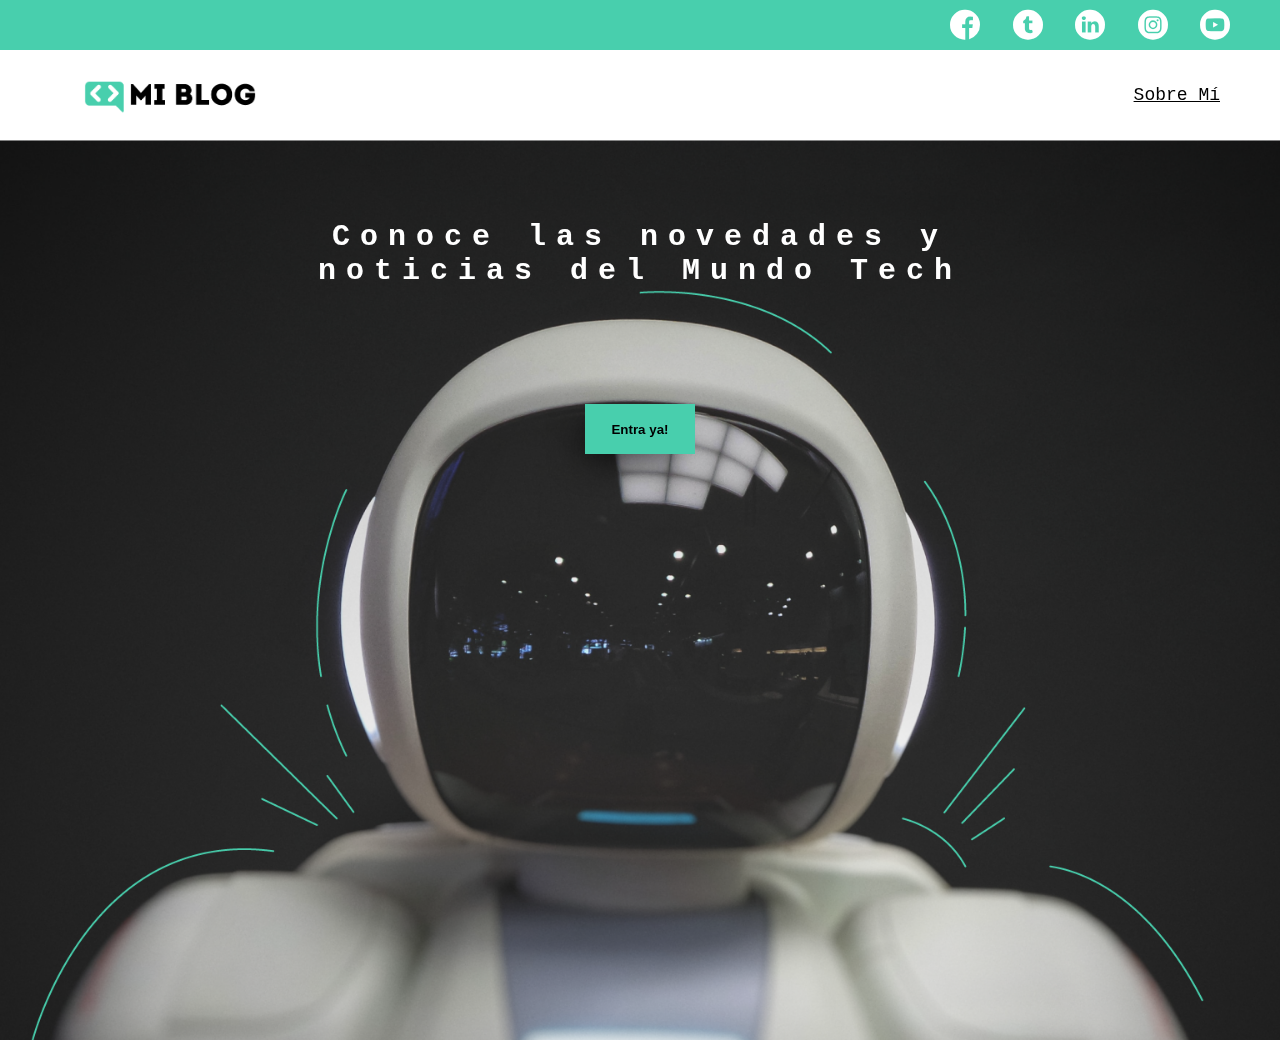
<file: index.html>
<!DOCTYPE html>
<html lang="en">
<head>
 <meta charset="UTF-8">
 <meta http-equiv="X-UA-Compatible" content="IE=edge">
 <meta name="viewport" content="width=device-width, initial-scale=1.0">
 <title>Blog</title>
 <link rel="stylesheet" href="./css/main.css">
 <link rel="stylesheet" href="./assets/1384004-social-media/font/flaticon.css">
</head>
<body class="home-body">
 <header>
  <section class="header-icons-container">
   <div class="icons">
    <a href=""><span class="flaticon-001-facebook"></span></a>
    <a href=""><span class="flaticon-002-twitter"></span></a>
    <a href=""><span class="flaticon-010-linkedin"></span></a>
    <a href=""><span class="flaticon-011-instagram"></span></a>
    <a href=""><span class="flaticon-008-youtube"></span></a>
   </div>
  </section>
  <nav>
   <section class="nav-logo-container">
    <a href=""><img src="./assets/PNG/logo-negro_5e54ab1b-d3f0-47d9-a4d1-d1b4cf9ba825.png" alt="Logo"></a>
   </section>
   <section class="profile-link">
    <a href="./profile.html">Sobre Mí</a>
   </section>
  </nav>
 </header>
 <main class="home-main">
  <section class="">
   <h1 class="home-main-text">Conoce las novedades y noticias del Mundo Tech</h1>
   <button class="home-main-button">
    <a href="blogs.html" >Entra ya!</a>
   </button>
  </section>
 </main>
</body>
</html>
</file>
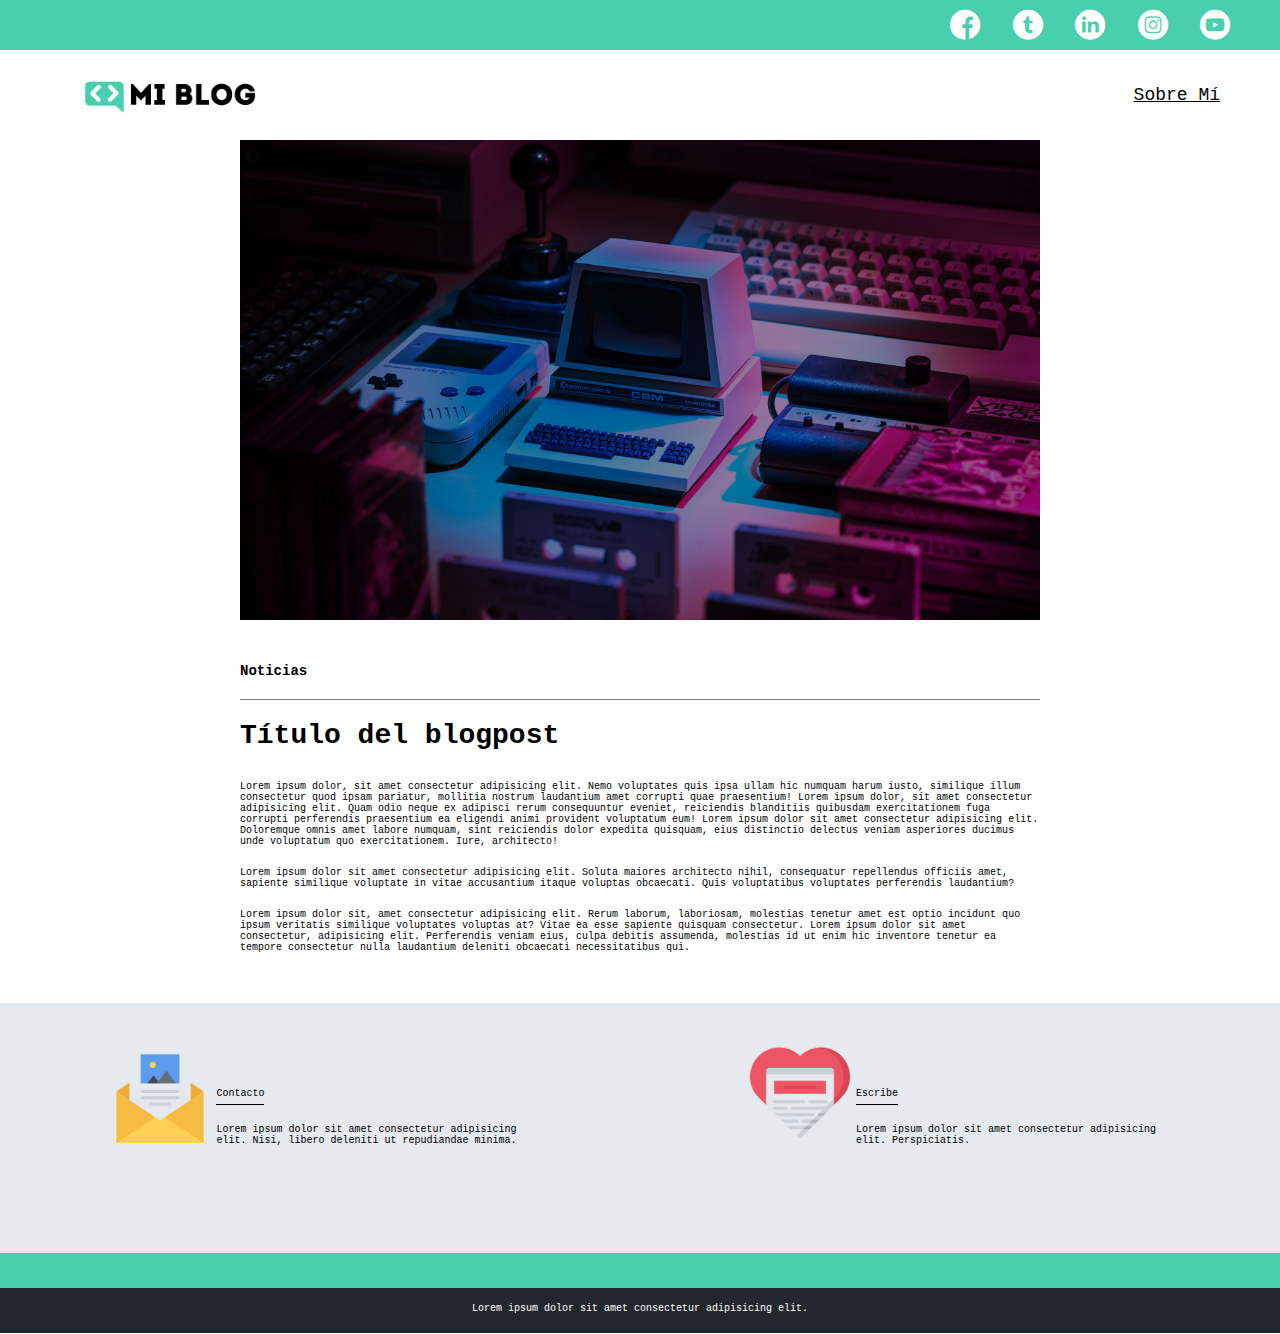
<file: blog.html>
<!DOCTYPE html>
<html lang="en">
<head>
 <meta charset="UTF-8">
 <meta http-equiv="X-UA-Compatible" content="IE=edge">
 <meta name="viewport" content="width=device-width, initial-scale=1.0">
 <title>Document</title>
 <link rel="stylesheet" href="./css/main.css">
 <link rel="stylesheet" href="./assets/1384004-social-media/font/flaticon.css">
</head>
<body>
 <header>
  <section class="header-icons-container">
   <div class="icons">
    <a href=""><span class="flaticon-001-facebook"></span></a>
    <a href=""><span class="flaticon-002-twitter"></span></a>
    <a href=""><span class="flaticon-010-linkedin"></span></a>
    <a href=""><span class="flaticon-011-instagram"></span></a>
    <a href=""><span class="flaticon-008-youtube"></span></a>
   </div>
  </section>
  <nav>
   <section class="nav-logo-container">
    <a href="https://danielgalaning.github.io"><img src="./assets/PNG/logo-negro_5e54ab1b-d3f0-47d9-a4d1-d1b4cf9ba825.png" alt="Logo"></a>
   </section>
   <section class="profile-link">
    <a href="./profile.html">Sobre Mí</a>
   </section>
  </nav>
 </header>
 <main>
  <section class="grid-container blogpost-img-container">
   <figure>
    <img src="./assets/PNG/main-news-img.png" alt="Blogpost Photo">
   </figure>
  </section>
  <section class="grid-container blogpost-main-container">
   <h3>Noticias</h3>
   <h1>Título del blogpost</h1>
   <p>Lorem ipsum dolor, sit amet consectetur adipisicing elit. Nemo voluptates quis ipsa ullam hic numquam harum iusto, similique illum consectetur quod ipsam pariatur, mollitia nostrum laudantium amet corrupti quae praesentium! Lorem ipsum dolor, sit amet consectetur adipisicing elit. Quam odio neque ex adipisci rerum consequuntur eveniet, reiciendis blanditiis quibusdam exercitationem fuga corrupti perferendis praesentium ea eligendi animi provident voluptatum eum! Lorem ipsum dolor sit amet consectetur adipisicing elit. Doloremque omnis amet labore numquam, sint reiciendis dolor expedita quisquam, eius distinctio delectus veniam asperiores ducimus unde voluptatum quo exercitationem. Iure, architecto!</p>
   <p>Lorem ipsum dolor sit amet consectetur adipisicing elit. Soluta maiores architecto nihil, consequatur repellendus officiis amet, sapiente similique voluptate in vitae accusantium itaque voluptas obcaecati. Quis voluptatibus voluptates perferendis laudantium?</p>
   <p>Lorem ipsum dolor sit, amet consectetur adipisicing elit. Rerum laborum, laboriosam, molestias tenetur amet est optio incidunt quo ipsum veritatis similique voluptates voluptas at? Vitae ea esse sapiente quisquam consectetur. Lorem ipsum dolor sit amet consectetur, adipisicing elit. Perferendis veniam eius, culpa debitis assumenda, molestias id ut enim hic inventore tenetur ea tempore consectetur nulla laudantium deleniti obcaecati necessitatibus qui.</p>
  </section>
  <section class="contact-main-container">
   <div>
       <img src="./assets/PNG/NewsletterPhotoContact.png" alt="">
       <div class="contact-left">
           <a href="/">Contacto</a>
           <p>Lorem ipsum dolor sit amet consectetur adipisicing elit. Nisi, libero deleniti ut repudiandae minima.</p>
       </div>
   </div>
   <div>
       <img src="./assets/PNG/LikePhotoEscribe.png" alt="">
       <div class="contact-right">
           <a href="/">Escribe</a>
           <p>Lorem ipsum dolor sit amet consectetur adipisicing elit. Perspiciatis.</p>
       </div>
   </div>
</section>
 </main>
 <footer>
  <p>Lorem ipsum dolor sit amet consectetur adipisicing elit.</p>
 </footer>
</body>
</html>
</file>
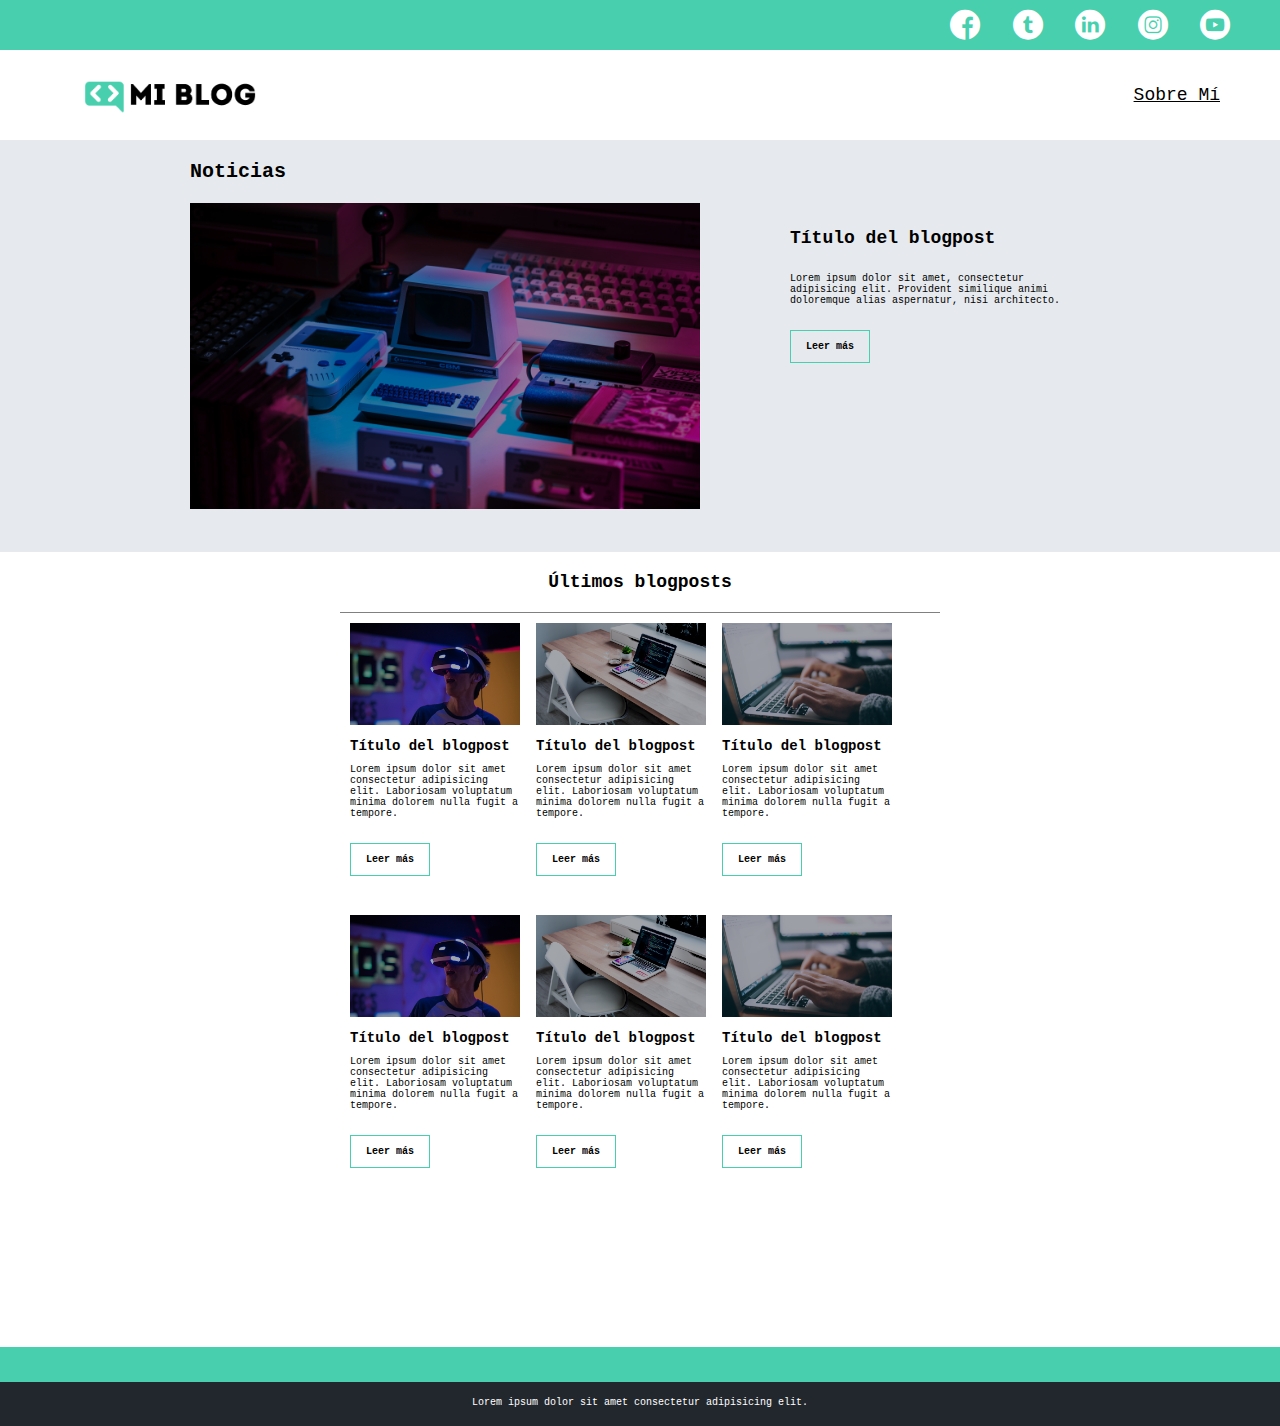
<file: blogs.html>
<!DOCTYPE html>
<html lang="en">
<head>
 <meta charset="UTF-8">
 <meta http-equiv="X-UA-Compatible" content="IE=edge">
 <meta name="viewport" content="width=device-width, initial-scale=1.0">
 <title>Blogs</title>
 <link rel="stylesheet" href="./css/main.css">
 <link rel="stylesheet" href="./assets/1384004-social-media/font/flaticon.css">
</head>
<body>
 <header>
  <section class="header-icons-container">
   <div class="icons">
    <a href=""><span class="flaticon-001-facebook"></span></a>
    <a href=""><span class="flaticon-002-twitter"></span></a>
    <a href=""><span class="flaticon-010-linkedin"></span></a>
    <a href=""><span class="flaticon-011-instagram"></span></a>
    <a href=""><span class="flaticon-008-youtube"></span></a>
   </div>
  </section>
  <nav>
   <section class="nav-logo-container">
    <a href="https://danielgalaning.github.io"><img src="./assets/PNG/logo-negro_5e54ab1b-d3f0-47d9-a4d1-d1b4cf9ba825.png" alt="Logo"></a>
   </section>
   <section class="profile-link">
    <a href="./profile.html">Sobre Mí</a>
   </section>
  </nav>
 </header>
 <main class="blogs-main">
  <section class="blogs-news-container">
   <div class="grid-container blogs-main-news">
    <h3>Noticias</h3>
    <div class="blogs-news-img-container">
     <img src="./assets/PNG/main-news-img.png" alt="Blogs picture">
    </div>
    <div class="blogs-news-info-container">
     <h2>Título del blogpost</h2>
     <p>Lorem ipsum dolor sit amet, consectetur adipisicing elit. Provident similique animi doloremque alias aspernatur, nisi architecto.</p>
     <a href="blog.html" class="blogs-button">Leer más</a>
    </div>
   </div>
  
  </section>
  <section class="grid-container blogs-posts-container">
   <h3>Últimos blogposts</h3>
   <article class="post-container">
    <img src="./assets/PNG/post-1_cb760a58-5664-4909-8410-812e72373474.png" alt="">
    <h4>Título del blogpost</h4>
    <p>Lorem ipsum dolor sit amet consectetur adipisicing elit. Laboriosam voluptatum minima dolorem nulla fugit a tempore.</p>
    <a href="blog.html" class="blogs-button">Leer más</a>
   </article>
   <article class="post-container">
    <img src="./assets/PNG/post-2_e8d1e4da-51df-423d-82e1-6f08b069f2d2.png" alt="">
    <h4>Título del blogpost</h4>
    <p>Lorem ipsum dolor sit amet consectetur adipisicing elit. Laboriosam voluptatum minima dolorem nulla fugit a tempore.</p>
    <a href="blog.html" class="blogs-button">Leer más</a>
   </article>
   <article class="post-container">
    <img src="./assets/PNG/post-3_2feacabb-ff18-464f-bf07-324db6371738.png" alt="">
    <h4>Título del blogpost</h4>
    <p>Lorem ipsum dolor sit amet consectetur adipisicing elit. Laboriosam voluptatum minima dolorem nulla fugit a tempore.</p>
    <a href="blog.html" class="blogs-button">Leer más</a>
   </article>
   <article class="post-container">
    <img src="./assets/PNG/post-1_cb760a58-5664-4909-8410-812e72373474.png" alt="">
    <h4>Título del blogpost</h4>
    <p>Lorem ipsum dolor sit amet consectetur adipisicing elit. Laboriosam voluptatum minima dolorem nulla fugit a tempore.</p>
    <a href="blog.html" class="blogs-button">Leer más</a>
   </article>
   <article class="post-container">
    <img src="./assets/PNG/post-2_e8d1e4da-51df-423d-82e1-6f08b069f2d2.png" alt="">
    <h4>Título del blogpost</h4>
    <p>Lorem ipsum dolor sit amet consectetur adipisicing elit. Laboriosam voluptatum minima dolorem nulla fugit a tempore.</p>
    <a href="blog.html" class="blogs-button">Leer más</a>
   </article>
   <article class="post-container">
    <img src="./assets/PNG/post-3_2feacabb-ff18-464f-bf07-324db6371738.png" alt="">
    <h4>Título del blogpost</h4>
    <p>Lorem ipsum dolor sit amet consectetur adipisicing elit. Laboriosam voluptatum minima dolorem nulla fugit a tempore.</p>
    <a href="blog.html" class="blogs-button">Leer más</a>
   </article>
  </section>
 </main>
 <footer>
  <p>Lorem ipsum dolor sit amet consectetur adipisicing elit.</p>
 </footer>
</body>
</html>
</file>
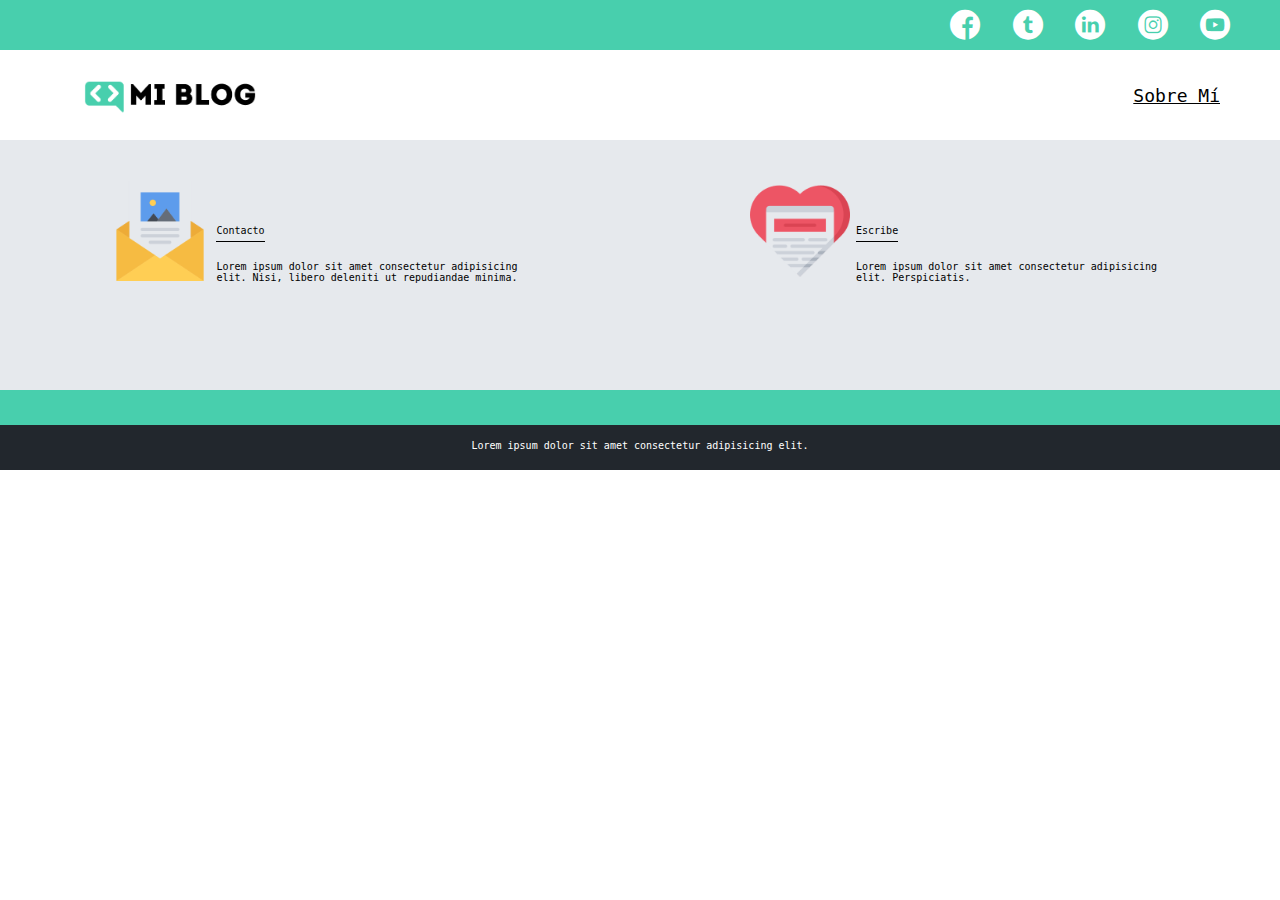
<file: profile.html>
<!DOCTYPE html>
<html lang="en">
<head>
 <meta charset="UTF-8">
 <meta http-equiv="X-UA-Compatible" content="IE=edge">
 <meta name="viewport" content="width=device-width, initial-scale=1.0">
 <title>Document</title>
 <link rel="stylesheet" href="./css/main.css">
 <link rel="stylesheet" href="./assets/1384004-social-media/font/flaticon.css">
</head>
<body>
 <header>
  <section class="header-icons-container">
   <div class="icons">
    <a href=""><span class="flaticon-001-facebook"></span></a>
    <a href=""><span class="flaticon-002-twitter"></span></a>
    <a href=""><span class="flaticon-010-linkedin"></span></a>
    <a href=""><span class="flaticon-011-instagram"></span></a>
    <a href=""><span class="flaticon-008-youtube"></span></a>
   </div>
  </section>
  <nav>
   <section class="nav-logo-container">
    <a href="https://danielgalaning.github.io"><img src="./assets/PNG/logo-negro_5e54ab1b-d3f0-47d9-a4d1-d1b4cf9ba825.png" alt="Logo"></a>
   </section>
   <section class="profile-link">
    <a href="./profile.html">Sobre Mí</a>
   </section>
  </nav>
 </header>
 <main class="blogs-main">
  
 
  <section class="contact-main-container">
   <div>
       <img src="./assets/PNG/NewsletterPhotoContact.png" alt="">
       <div class="contact-left">
           <a href="/">Contacto</a>
           <p>Lorem ipsum dolor sit amet consectetur adipisicing elit. Nisi, libero deleniti ut repudiandae minima.</p>
       </div>
   </div>
   <div>
       <img src="./assets/PNG/LikePhotoEscribe.png" alt="">
       <div class="contact-right">
           <a href="/">Escribe</a>
           <p>Lorem ipsum dolor sit amet consectetur adipisicing elit. Perspiciatis.</p>
       </div>
   </div>
</section>
 </main>
 <footer>
  <p>Lorem ipsum dolor sit amet consectetur adipisicing elit.</p>
 </footer>
</body>
</html>
</file>
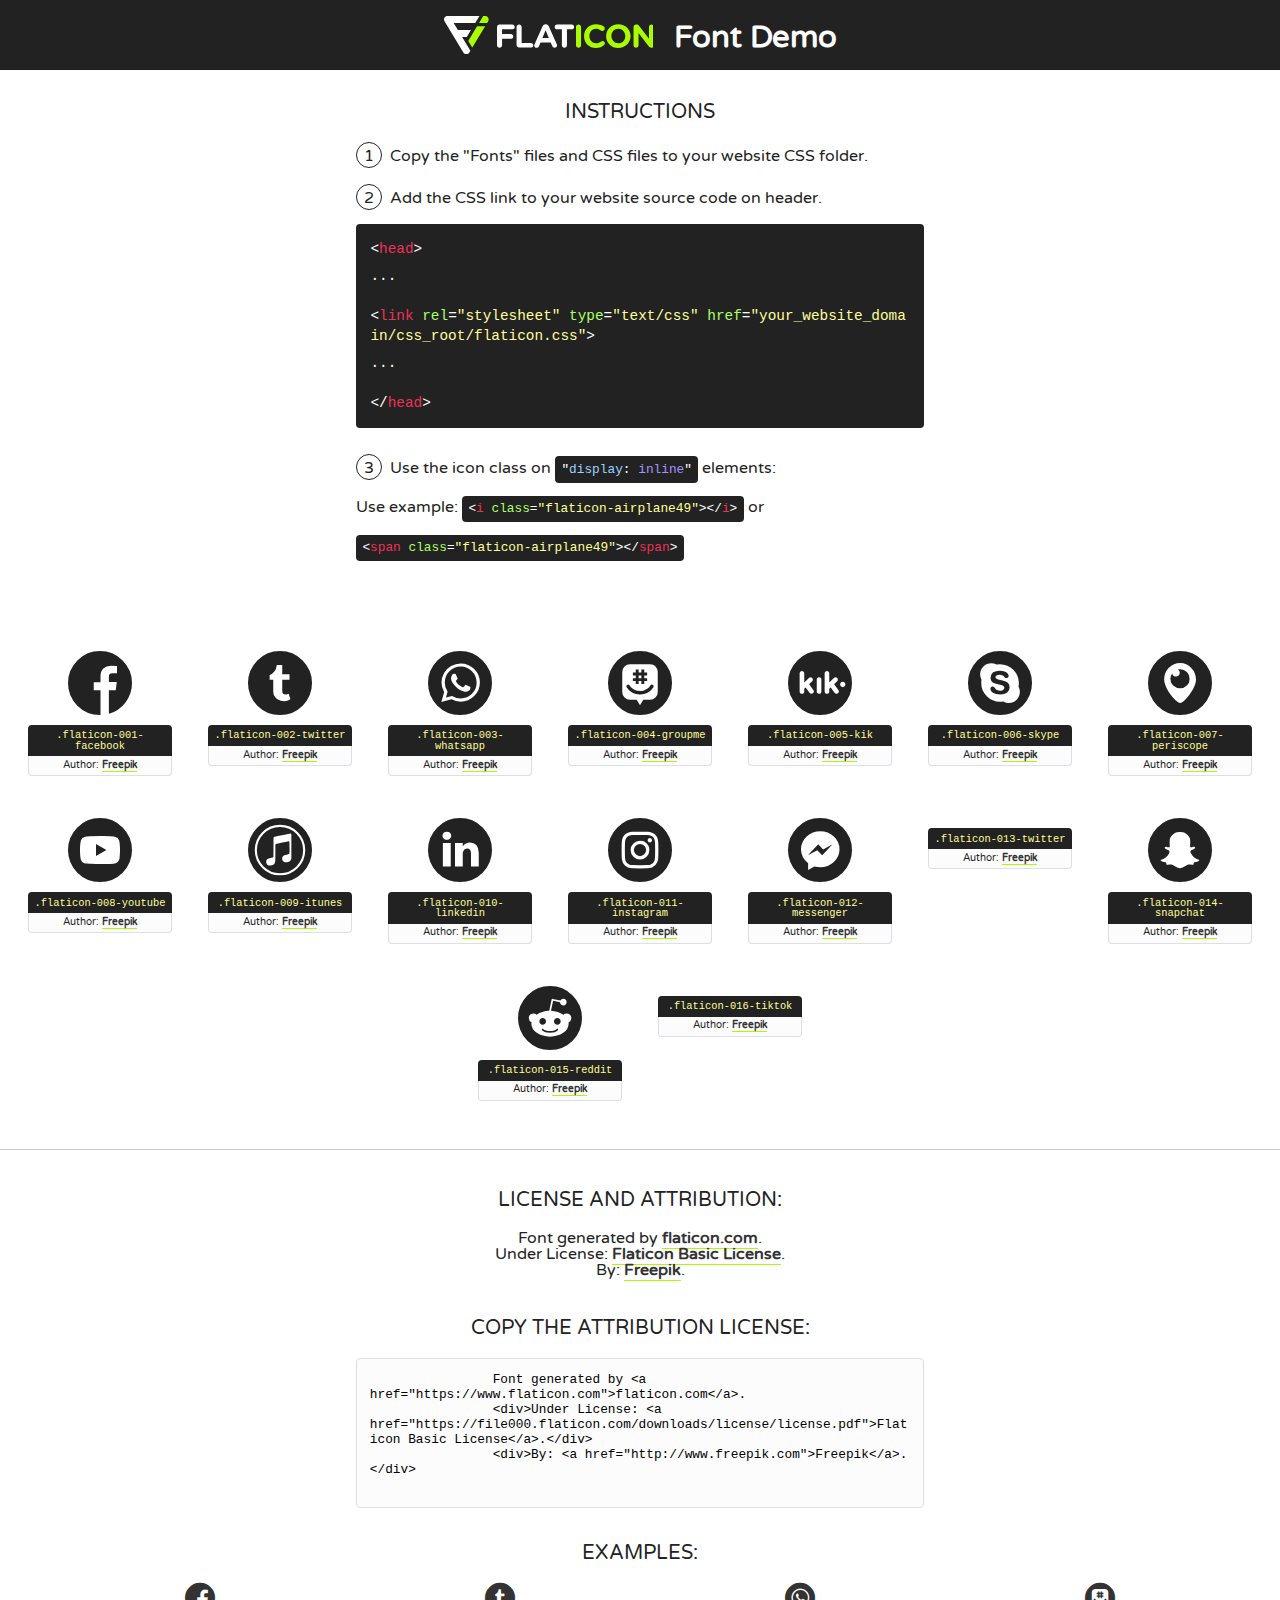
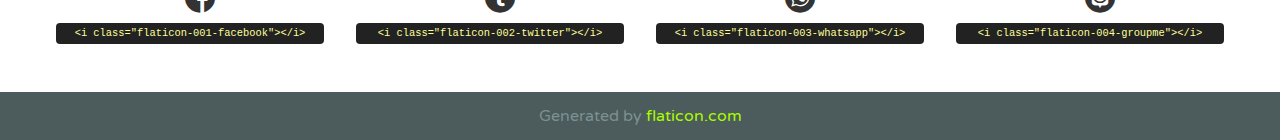
<file: assets/1384004-social-media/font/flaticon.html>
<!DOCTYPE html>
<!--
  Flaticon icon font: Flaticon
  Creation date: 18/06/2020 18:44
-->
<html>
    <!DOCTYPE html>

    <head>
        <title>Flaticon WebFont</title>
        <link href="http://fonts.googleapis.com/css?family=Varela+Round" rel="stylesheet" type="text/css" />
        <link rel="stylesheet" type="text/css" href="flaticon.css">
        <meta charset="UTF-8">
        <style>
            html, body, div, span, applet, object, iframe,
            h1, h2, h3, h4, h5, h6, p, blockquote, pre,
            a, abbr, acronym, address, big, cite, code,
            del, dfn, em, img, ins, kbd, q, s, samp,
            small, strike, strong, sub, sup, tt, var,
            b, u, i, center,
            dl, dt, dd, ol, ul, li,
            fieldset, form, label, legend,
            table, caption, tbody, tfoot, thead, tr, th, td,
            article, aside, canvas, details, embed,
            figure, figcaption, footer, header, hgroup,
            menu, nav, output, ruby, section, summary,
            time, mark, audio, video {
                margin: 0;
                padding: 0;
                border: 0;
                font-size: 100%;
                font: inherit;
                vertical-align: baseline;
            }
            /* HTML5 display-role reset for older browsers */
            article, aside, details, figcaption, figure,
            footer, header, hgroup, menu, nav, section {
                display: block;
            }
            body {
                line-height: 1;
            }
            ol, ul {
                list-style: none;
            }
            blockquote, q {
                quotes: none;
            }
            blockquote:before, blockquote:after,
            q:before, q:after {
                content: '';
                content: none;
            }
            table {
                border-collapse: collapse;
                border-spacing: 0;
            }
            body {
                font-family: 'Varela Round', Helvetica, Arial, sans-serif;
                font-size: 16px;
                color: #222;
            }
            a {
                color: #333;
                border-bottom: 1px solid #a9fd00;
                font-weight: bold;
                text-decoration: none;
            }
            * {
                -moz-box-sizing: border-box;
                -webkit-box-sizing: border-box;
                box-sizing: border-box;
                margin: 0;
                padding: 0;
            }
            [class^="flaticon-"]:before, [class*=" flaticon-"]:before, [class^="flaticon-"]:after, [class*=" flaticon-"]:after {
                font-family: Flaticon;
                font-size: 30px;
                font-style: normal;
                margin-left: 20px;
                color: #333;
            }
            .wrapper {
                max-width: 600px;
                margin: auto;
                padding: 0 1em;
            }
            .title {
                font-size: 1.25em;
                text-align: center;
                margin-bottom: 1em;
                text-transform: uppercase;
            }
            header {
                text-align: center;
                background-color: #222;
                color: #fff;
                padding: 1em;
            }
            header .logo {
                width: 210px;
                height: 38px;
                display: inline-block;
                vertical-align: middle;
                margin-right: 1em;
                border: none;
            }
            header strong {
                font-size: 1.95em;
                font-weight: bold;
                vertical-align: middle;
                margin-top: 5px;
                display: inline-block;
            }
            .demo {
                margin: 2em auto;
                line-height: 1.25em;
            }
            .demo ul li {
                margin-bottom: 1em;
            }
            .demo ul li .num {
                color: #222;
                border-radius: 20px;
                display: inline-block;
                width: 26px;
                padding: 3px;
                height: 26px;
                text-align: center;
                margin-right: 0.5em;
                border: 1px solid #222;
            }
            .demo ul li code {
                background-color: #222;
                border-radius: 4px;
                padding: 0.25em 0.5em;
                display: inline-block;
                color: #fff;
                font-family: Consolas,Monaco,Lucida Console,Liberation Mono,DejaVu Sans Mono,Bitstream Vera Sans Mono,Courier New, monospace;
                font-weight: lighter;
                margin-top: 1em;
                font-size: 0.8em;
                word-break: break-all;
            }
            .demo ul li code.big {
                padding: 1em;
                font-size: 0.9em;
            }
            .demo ul li code .red {
                color: #EF3159;
            }
            .demo ul li code .green {
                color: #ACFF65;
            }
            .demo ul li code .yellow {
                color: #FFFF99;
            }
            .demo ul li code .blue {
                color: #99D3FF;
            }
            .demo ul li code .purple {
                color: #A295FF;
            }
            .demo ul li code .dots {
                margin-top: 0.5em;
                display: block;
            }
            #glyphs {
                border-bottom: 1px solid #ccc;
                padding: 2em 0;
                text-align: center;
            }
            .glyph {
                display: inline-block;
                width: 9em;
                margin: 1em;
                text-align: center;
                vertical-align: top;
                background: #FFF;
            }
            .glyph .glyph-icon {
                padding: 10px;
                display: block;
                font-family:"Flaticon";
                font-size: 64px;
                line-height: 1;
            }
            .glyph .glyph-icon:before {
                font-size: 64px;
                color: #222;
                margin-left: 0;
            }
            .class-name {
                font-size: 0.65em;
                background-color: #222;
                color: #fff;
                border-radius: 4px 4px 0 0;
                padding: 0.5em;
                color: #FFFF99;
                font-family: Consolas,Monaco,Lucida Console,Liberation Mono,DejaVu Sans Mono,Bitstream Vera Sans Mono,Courier New, monospace;
            }
            .author-name {
                font-size: 0.6em;
                background-color: #fcfcfd;
                border: 1px solid #DEDEE4;
                border-top: 0;
                border-radius: 0 0 4px 4px;
                padding: 0.5em;
            }
            .class-name:last-child {
                font-size: 10px;
                color:#888;
            }
            .class-name:last-child a {
                font-size: 10px;
                color:#555;
            }
            .class-name:last-child a:hover {
                color:#a9fd00;
            }
            .glyph > input {
                display: block;
                width: 100px;
                margin: 5px auto;
                text-align: center;
                font-size: 12px;
                cursor: text;
            }
            .glyph > input.icon-input {
                font-family:"Flaticon";
                font-size: 16px;
                margin-bottom: 10px;
            }
            .attribution .title {
                margin-top: 2em;
            }
            .attribution textarea {
                background-color: #fcfcfd;
                padding: 1em;
                border: none;
                box-shadow: none;
                border: 1px solid #DEDEE4;
                border-radius: 4px;
                resize: none;
                width: 100%;
                height: 150px;
                font-size: 0.8em;
                font-family: Consolas,Monaco,Lucida Console,Liberation Mono,DejaVu Sans Mono,Bitstream Vera Sans Mono,Courier New, monospace;
                -webkit-appearance: none;
            }
            .iconsuse {
                margin: 2em auto;
                text-align: center;
                max-width: 1200px;
            }
            .iconsuse:after {
                content: '';
                display: table;
                clear: both;
            }
            .iconsuse .image {
                float: left;
                width: 25%;
                padding: 0 1em;
            }
            .iconsuse .image p {
                margin-bottom: 1em;
            }
            .iconsuse .image span {
                display: block;
                font-size: 0.65em;
                background-color: #222;
                color: #fff;
                border-radius: 4px;
                padding: 0.5em;
                color: #FFFF99;
                margin-top: 1em;
                font-family: Consolas,Monaco,Lucida Console,Liberation Mono,DejaVu Sans Mono,Bitstream Vera Sans Mono,Courier New, monospace;
            }
            #footer {
                text-align: center;
                background-color: #4C5B5C;
                color: #7c9192;
                padding: 1em;
            }
            #footer a {
                border: none;
                color: #a9fd00;
                font-weight: normal;
            }
            @media (max-width: 960px) {
                .iconsuse .image {
                    width: 50%;
                }
            }
            @media (max-width: 560px) {
                .iconsuse .image {
                    width: 100%;
                }
            }
            .attrDiv {

            }
        </style>
        <link rel="stylesheet" href="flaticon.css">
    </head>

    <body class="characters-off">
        <header>
            <a href="https://www.flaticon.com" target="_blank" class="logo">
                <svg version="1.1" xmlns="http://www.w3.org/2000/svg" xmlns:xlink="http://www.w3.org/1999/xlink" xmlns:a="http://ns.adobe.com/AdobeSVGViewerExtensions/3.0/" viewBox="0 0 560.875 102.036" enable-background="new 0 0 560.875 102.036" xml:space="preserve">
                        <defs>
                        </defs>
                        <g>
                            <g class="letters">
                                <path fill="#ffffff" d="M141.596,29.675c0-3.777,2.985-6.767,6.764-6.767h34.438c3.426,0,6.15,2.728,6.15,6.15
                                c0,3.43-2.724,6.149-6.15,6.149h-27.674v13.091h23.719c3.429,0,6.151,2.724,6.151,6.15c0,3.43-2.723,6.149-6.151,6.149h-23.719
                                v17.574c0,3.773-2.986,6.761-6.764,6.761c-3.779,0-6.764-2.989-6.764-6.761V29.675z"></path>
                                <path fill="#ffffff" d="M193.844,29.149c0-3.781,2.985-6.767,6.764-6.767c3.776,0,6.763,2.985,6.763,6.767v42.957h25.039
                                c3.426,0,6.149,2.726,6.149,6.153c0,3.425-2.723,6.15-6.149,6.15h-31.802c-3.779,0-6.764-2.986-6.764-6.768V29.149z"></path>
                                <path fill="#ffffff" d="M241.891,75.71l21.438-48.407c1.492-3.341,4.215-5.357,7.906-5.357h0.792
                                c3.686,0,6.323,2.017,7.815,5.357l21.439,48.407c0.436,0.967,0.701,1.845,0.701,2.723c0,3.602-2.809,6.501-6.414,6.501
                                c-3.161,0-5.269-1.845-6.499-4.655l-4.132-9.661h-27.059l-4.301,10.102c-1.144,2.631-3.426,4.214-6.237,4.214
                                c-3.517,0-6.24-2.81-6.24-6.325C241.1,77.64,241.451,76.677,241.891,75.71z M279.932,58.666l-8.521-20.297l-8.526,20.297H279.932
                                z"></path>
                                <path fill="#ffffff" d="M314.864,35.387H301.86c-3.429,0-6.239-2.813-6.239-6.238c0-3.429,2.811-6.24,6.239-6.24h39.533
                                c3.426,0,6.237,2.811,6.237,6.24c0,3.425-2.811,6.238-6.237,6.238h-13.001v42.785c0,3.773-2.99,6.761-6.764,6.761
                                c-3.779,0-6.764-2.989-6.764-6.761V35.387z"></path>
                                <path fill="#A9FD00" d="M352.615,29.149c0-3.781,2.985-6.767,6.767-6.767c3.774,0,6.761,2.985,6.761,6.767v49.024
                                c0,3.773-2.987,6.761-6.761,6.761c-3.781,0-6.767-2.989-6.767-6.761V29.149z"></path>
                                <path fill="#A9FD00" d="M374.132,53.836v-0.179c0-17.481,13.178-31.801,32.065-31.801c9.22,0,15.459,2.458,20.557,6.238
                                c1.402,1.054,2.637,2.985,2.637,5.357c0,3.692-2.985,6.59-6.681,6.59c-1.845,0-3.071-0.702-4.044-1.319
                                c-3.776-2.813-7.729-4.393-12.562-4.393c-10.364,0-17.831,8.611-17.831,19.154v0.173c0,10.542,7.291,19.329,17.831,19.329
                                c5.715,0,9.492-1.756,13.359-4.834c1.049-0.874,2.458-1.491,4.039-1.491c3.429,0,6.325,2.813,6.325,6.236
                                c0,2.106-1.056,3.78-2.282,4.834c-5.539,4.834-12.036,7.733-21.878,7.733C387.572,85.464,374.132,71.493,374.132,53.836z"></path>
                                <path fill="#A9FD00" d="M433.009,53.836v-0.179c0-17.481,13.79-31.801,32.766-31.801c18.981,0,32.592,14.143,32.592,31.628v0.173
                                c0,17.483-13.785,31.807-32.769,31.807C446.625,85.464,433.009,71.32,433.009,53.836z M484.224,53.836v-0.179
                                c0-10.539-7.725-19.326-18.626-19.326c-10.893,0-18.449,8.611-18.449,19.154v0.173c0,10.542,7.73,19.329,18.626,19.329
                                C476.676,72.986,484.224,64.378,484.224,53.836z"></path>
                                <path fill="#A9FD00" d="M506.233,29.321c0-3.774,2.99-6.763,6.767-6.763h1.401c3.252,0,5.183,1.583,7.029,3.953l26.093,34.265
                                V29.059c0-3.692,2.99-6.677,6.681-6.677c3.683,0,6.671,2.985,6.671,6.677v48.934c0,3.78-2.987,6.765-6.764,6.765h-0.436
                                c-3.257,0-5.188-1.581-7.034-3.953l-27.056-35.492v32.944c0,3.687-2.985,6.676-6.678,6.676c-3.683,0-6.673-2.989-6.673-6.676
                                V29.321z"></path>
                            </g>
                            <g class="insignia">
                                <path fill="#ffffff" d="M48.372,56.137h12.517l11.156-18.537H37.186L25.688,18.539h57.825L94.668,0H9.271
                                C5.925,0,2.842,1.801,1.198,4.716c-1.644,2.907-1.593,6.482,0.134,9.343l50.38,83.501c1.678,2.781,4.689,4.476,7.938,4.476
                                c3.246,0,6.257-1.695,7.935-4.476l2.898-4.804L48.372,56.137z"></path>
                                <g class="i">
                                    <path fill="#A9FD00" d="M93.575,18.539h0.031v0.004l21.652,0.004l2.705-4.488c1.727-2.861,1.778-6.436,0.133-9.343
                                    C116.454,1.801,113.371,0,110.026,0h-5.294L93.575,18.539z"></path>
                                    <polygon fill="#A9FD00" points="88.291,27.356 64.725,66.486 75.519,84.404 109.942,27.356"></polygon>
                                </g>
                            </g>
                        </g>
                    </svg>
            </a>
            <strong>Font Demo</strong>
        </header>

        <section class="demo wrapper">
            <p class="title">Instructions</p>
            <ul>
                <li>
                    <span class="num">1</span>Copy the "Fonts" files and CSS files to your website CSS folder.
                </li>
                <li>
                    <span class="num">2</span>Add the CSS link to your website source code on header.
                    <code class="big">
                        &lt;<span class="red">head</span>&gt;
                        <br/><span class="dots">...</span>
                        <br/>&lt;<span class="red">link</span> <span class="green">rel</span>=<span class="yellow">"stylesheet"</span> <span class="green">type</span>=<span class="yellow">"text/css"</span> <span class="green">href</span>=<span class="yellow">"your_website_domain/css_root/flaticon.css"</span>&gt;
                        <br/><span class="dots">...</span>
                        <br/>&lt;/<span class="red">head</span>&gt;
                    </code>
                </li>

                <li>
                    <p>
                        <span class="num">3</span>Use the icon class on <code>"<span class="blue">display</span>:<span class="purple"> inline</span>"</code> elements:
                        <br />
                        Use example:
                        <code>
                            &lt;<span class="red">i</span> <span class="green">class</span>=<span class="yellow">&quot;flaticon-airplane49&quot;</span>&gt;&lt;/<span class="red">i</span>&gt;
                        </code> or
                        <code>&lt;<span class="red">span</span> <span class="green">class</span>=<span class="yellow">&quot;flaticon-airplane49&quot;</span>&gt;&lt;/<span class="red">span</span>&gt;</code>
                    </p>
                </li>
            </ul>
        </section>

        <section id="glyphs">
            
            <div class="glyph"><div class="glyph-icon flaticon-001-facebook"></div>
                <div class="class-name">.flaticon-001-facebook</div>
                <div class="author-name">Author: <a href="http://www.freepik.com" title="Freepik">Freepik</a> </div>
            </div>
            
            <div class="glyph"><div class="glyph-icon flaticon-002-twitter"></div>
                <div class="class-name">.flaticon-002-twitter</div>
                <div class="author-name">Author: <a href="http://www.freepik.com" title="Freepik">Freepik</a> </div>
            </div>
            
            <div class="glyph"><div class="glyph-icon flaticon-003-whatsapp"></div>
                <div class="class-name">.flaticon-003-whatsapp</div>
                <div class="author-name">Author: <a href="http://www.freepik.com" title="Freepik">Freepik</a> </div>
            </div>
            
            <div class="glyph"><div class="glyph-icon flaticon-004-groupme"></div>
                <div class="class-name">.flaticon-004-groupme</div>
                <div class="author-name">Author: <a href="http://www.freepik.com" title="Freepik">Freepik</a> </div>
            </div>
            
            <div class="glyph"><div class="glyph-icon flaticon-005-kik"></div>
                <div class="class-name">.flaticon-005-kik</div>
                <div class="author-name">Author: <a href="http://www.freepik.com" title="Freepik">Freepik</a> </div>
            </div>
            
            <div class="glyph"><div class="glyph-icon flaticon-006-skype"></div>
                <div class="class-name">.flaticon-006-skype</div>
                <div class="author-name">Author: <a href="http://www.freepik.com" title="Freepik">Freepik</a> </div>
            </div>
            
            <div class="glyph"><div class="glyph-icon flaticon-007-periscope"></div>
                <div class="class-name">.flaticon-007-periscope</div>
                <div class="author-name">Author: <a href="http://www.freepik.com" title="Freepik">Freepik</a> </div>
            </div>
            
            <div class="glyph"><div class="glyph-icon flaticon-008-youtube"></div>
                <div class="class-name">.flaticon-008-youtube</div>
                <div class="author-name">Author: <a href="http://www.freepik.com" title="Freepik">Freepik</a> </div>
            </div>
            
            <div class="glyph"><div class="glyph-icon flaticon-009-itunes"></div>
                <div class="class-name">.flaticon-009-itunes</div>
                <div class="author-name">Author: <a href="http://www.freepik.com" title="Freepik">Freepik</a> </div>
            </div>
            
            <div class="glyph"><div class="glyph-icon flaticon-010-linkedin"></div>
                <div class="class-name">.flaticon-010-linkedin</div>
                <div class="author-name">Author: <a href="http://www.freepik.com" title="Freepik">Freepik</a> </div>
            </div>
            
            <div class="glyph"><div class="glyph-icon flaticon-011-instagram"></div>
                <div class="class-name">.flaticon-011-instagram</div>
                <div class="author-name">Author: <a href="http://www.freepik.com" title="Freepik">Freepik</a> </div>
            </div>
            
            <div class="glyph"><div class="glyph-icon flaticon-012-messenger"></div>
                <div class="class-name">.flaticon-012-messenger</div>
                <div class="author-name">Author: <a href="http://www.freepik.com" title="Freepik">Freepik</a> </div>
            </div>
            
            <div class="glyph"><div class="glyph-icon flaticon-013-twitter"></div>
                <div class="class-name">.flaticon-013-twitter</div>
                <div class="author-name">Author: <a href="http://www.freepik.com" title="Freepik">Freepik</a> </div>
            </div>
            
            <div class="glyph"><div class="glyph-icon flaticon-014-snapchat"></div>
                <div class="class-name">.flaticon-014-snapchat</div>
                <div class="author-name">Author: <a href="http://www.freepik.com" title="Freepik">Freepik</a> </div>
            </div>
            
            <div class="glyph"><div class="glyph-icon flaticon-015-reddit"></div>
                <div class="class-name">.flaticon-015-reddit</div>
                <div class="author-name">Author: <a href="http://www.freepik.com" title="Freepik">Freepik</a> </div>
            </div>
            
            <div class="glyph"><div class="glyph-icon flaticon-016-tiktok"></div>
                <div class="class-name">.flaticon-016-tiktok</div>
                <div class="author-name">Author: <a href="http://www.freepik.com" title="Freepik">Freepik</a> </div>
            </div>
            
        </section>

        <section class="attribution wrapper"   style="text-align:center;">
            <div class="title">License and attribution:</div>
            <div class="attrDiv">Font generated by <a href="https://www.flaticon.com">flaticon.com</a>.</div>
            <div class="attrDiv">Under License: <a href="https://file000.flaticon.com/downloads/license/license.pdf">Flaticon Basic License</a>.</div>
            <div class="attrDiv">By: <a href="http://www.freepik.com">Freepik</a>.</div>

            <div class="title">Copy the Attribution License:</div>
            <textarea onclick="this.focus();this.select();">
                Font generated by &lt;a href=&quot;https://www.flaticon.com&quot;&gt;flaticon.com&lt;/a&gt;.
                <div>Under License: <a href="https://file000.flaticon.com/downloads/license/license.pdf">Flaticon Basic License</a>.</div>
                <div>By: <a href="http://www.freepik.com">Freepik</a>.</div>
            </textarea>
        </section>

        <section class="iconsuse">
            <div class="title">Examples:</div>
            
            <div class="image">
                <p>
                    <i class="glyph-icon flaticon-001-facebook"></i>
                    <span>&lt;i class=&quot;flaticon-001-facebook&quot;&gt;&lt;/i&gt;</span>
                </p>
            </div>
            
            <div class="image">
                <p>
                    <i class="glyph-icon flaticon-002-twitter"></i>
                    <span>&lt;i class=&quot;flaticon-002-twitter&quot;&gt;&lt;/i&gt;</span>
                </p>
            </div>
            
            <div class="image">
                <p>
                    <i class="glyph-icon flaticon-003-whatsapp"></i>
                    <span>&lt;i class=&quot;flaticon-003-whatsapp&quot;&gt;&lt;/i&gt;</span>
                </p>
            </div>
            
            <div class="image">
                <p>
                    <i class="glyph-icon flaticon-004-groupme"></i>
                    <span>&lt;i class=&quot;flaticon-004-groupme&quot;&gt;&lt;/i&gt;</span>
                </p>
            </div>
            
        </section>

        <div id="footer">
            <div>Generated by <a href="https://www.flaticon.com">flaticon.com</a></div>
        </div>
    </body>
</html>
</file>
<file: css/main.css>
* {
 box-sizing: border-box;
 margin: 0;
}

@import url('https://fonts.googleapis.com/css2?family=Roboto+Mono:wght@400;500;700&family=Roboto+Slab:wght@400;700&family=Roboto:wght@400;500;700;900&display=swap');

/* font-family: 'Roboto', sans-serif;
font-family: 'Roboto Mono', monospace;
font-family: 'Roboto Slab', serif; */

html {
 font-size: 62.5%;

}

body {
 font-family: 'Roboto Mono', monospace;
}

a {
 text-decoration: none;
 display: inline;
 color: black;
}

.home-body {
 position: fixed;
 top: 0;
 bottom: 0;
 left: 0;
 right: 0;
}

.grid-container {
	max-width: 900px;
	margin: auto;
}

header {
 width: 100%;
 height: 140px;
 display: grid;
 grid-template-rows: 1fr 2fr;
}

header .header-icons-container {
 width: 100%;
 height: 50px;
 display: grid;
 background-color: #48CFAD;
}

header .header-icons-container .icons {
 width: 300px;
 height: auto;
 display: flex;
 justify-items: flex-end;
 align-items: center;
 justify-content: space-between;
 justify-self: end;
 margin-right: 50px;
}

header .icons span {
 color: white;
}

header nav {
 display: grid;
 grid-template-columns: 1fr 1fr;
 height: 90px;
}

nav .nav-logo-container {
 margin-left: 60px;
}

nav .nav-logo-container img {
 width: 220px;
 margin-top: 10px;
}

nav .profile-link {
 display: flex;
 align-items: center;
 justify-content: flex-end;
 margin-right: 60px;
}

nav .profile-link a {
 font-size: large;
 color: black;
 text-decoration-line: underline;
}

.home-main {
 display: grid;
 grid-template-columns: 1fr 4fr 1fr;
 height: 100vh;
 background-image: url('../assets/PNG/cover_909cd27f-8eb3-4e9a-9cae-c5549009f6b5.png');
 background-position: center;
 background-size: cover;
 background-repeat: no-repeat;
}

.home-main section {
 display: grid;
 grid-column: 2;
 justify-content: center;
 justify-items: center;
 height: 350px;
 margin-top: 80px;
}

.home-main-text {
 font-family: 'Roboto Mono', monospace;
 font-size: 30px;
 font-weight: 700px;
 letter-spacing: 10px;
 color: white;
 text-align: center;
}

.home-main-button {
 width: 110px;
 height: 50px;
 background-color: #48CFAD;
 border: white;
 display: grid;
 align-items: center;
 box-shadow: -11px 13px 36px -12px rgba(0,0,0,1);
}

.home-main-button:hover {
 background-color: #48CFAD;
 transform: scale(1.1);
}

.home-main-button a {
 font-weight: 700;
 font-style: 1.8rem;
}

.blogs-main {
 display: grid;
}

.blogs-news-container {
 background-color: #E6E9ED;
 padding: 0 150px 40px;
}

.blogs-main-news {
 display: grid;
 grid-template: 2fr / 2fr 1fr ;
}

.blogs-main-news h3 {
 margin: 20px 0;
	font-size: 2.0rem;
}

.blogs-news-img-container {
 grid-column: 1;
}

.blogs-news-img-container img {
 width: 85%;
}

.blogs-news-info-container {
 grid-column: 2;
}

.blogs-news-info-container h2 {
 margin: 25px 0;
	font-weight: 700;
	font-size: 1.8rem;
}

.blogs-news-info-container p {
 margin-bottom: 35px;
}

.blogs-posts-container {
 padding: 0 150px 140px;
}

.blogs-posts-container h3 {
 border-bottom: 1px solid grey;
 padding: 20px 0;
 text-align: center;
 grid-row: 1;
 margin-bottom: 10px;
	font-size: 1.8rem;
}

.blogs-button {
 font-weight: 700;
 font-style: 1.8rem;
 border: 1px solid #48CFAD;
 padding: 10px 15px;
}

.blogs-button:hover {
	border: 1px solid white;
	color: white;
	background-color: #48CFAD;
 transition: all .5s;
}

.blogs-posts-container .post-container {
 display: inline-block;
 padding-left: 10px;
 max-width: 30%;
 margin-bottom: 50px;
}

.blogs-posts-container .post-container h4 {
 margin: 10px 0;
	font-size: 1.4rem;
}

.blogs-posts-container .post-container p {
 margin-bottom: 35px;
}

.blogs-posts-container .post-container img {
 width: 100%;
}

footer {
 width: 100%;
 height: 80px;
 background-color: #22272D;
 border-top: 35px solid #48CFAD;
}

footer p {
 margin-top: 15px;
 text-align: center;
 color: white;
}

.blogpost-img-container {
	padding: 0 50px 40px;
}

.blogpost-img-container figure img {
	width: 100%;
}

.blogpost-main-container {
	padding: 0 50px 40px;
}

.blogpost-main-container h3 {
	border-bottom: 1px solid grey;
	padding-bottom: 20px;
	font-size: 1.4rem;
}

.blogpost-main-container h1 {
	font-size: 2.8rem;
	padding: 20px 0;
}

.blogpost-main-container p {
	padding: 10px 0;
}

.contact-main-container {
	width: 100%;
	min-height: 250px;
	background-color: #e6e9ed;
	text-align: center;
	padding-bottom: 50px;
}
.contact-main-container div {
	display: inline-block;
	width: 49.5%;
	height: 100%;
}
.contact-main-container div a {
	border-bottom: 1px solid black;
	padding-bottom: 5px;
}

.contact-main-container div p {
	margin-top: 25px;
}
.contact-main-container .contact-left, .contact-right {
	text-align: initial;
	margin-top: 85px;
}
.contact-main-container img {
	width: 100px;
}
</file>
<file: assets/1384004-social-media/font/flaticon.css>
@font-face {
  font-family: "Flaticon";
  src: url("./Flaticon.eot");
  src: url("./Flaticon.eot?#iefix") format("embedded-opentype"),
       url("./Flaticon.woff") format("woff"),
       url("./Flaticon.ttf") format("truetype"),
       url("./Flaticon.svg#Flaticon") format("svg");
  font-weight: normal;
  font-style: normal;
}

@media screen and (-webkit-min-device-pixel-ratio:0) {
  @font-face {
    font-family: "Flaticon";
    src: url("./Flaticon.svg#Flaticon") format("svg");
  }
}

[class^="flaticon-"]:before, [class*=" flaticon-"]:before,
[class^="flaticon-"]:after, [class*=" flaticon-"]:after {   
  font-family: Flaticon;
        font-size: 30px;
font-style: normal;
margin-left: 20px;
}

.flaticon-001-facebook:before { content: "\f100"; }
.flaticon-002-twitter:before { content: "\f101"; }
.flaticon-003-whatsapp:before { content: "\f102"; }
.flaticon-004-groupme:before { content: "\f103"; }
.flaticon-005-kik:before { content: "\f104"; }
.flaticon-006-skype:before { content: "\f105"; }
.flaticon-007-periscope:before { content: "\f106"; }
.flaticon-008-youtube:before { content: "\f107"; }
.flaticon-009-itunes:before { content: "\f108"; }
.flaticon-010-linkedin:before { content: "\f109"; }
.flaticon-011-instagram:before { content: "\f10a"; }
.flaticon-012-messenger:before { content: "\f10b"; }
.flaticon-013-twitter-1:before { content: "\f10c"; }
.flaticon-014-snapchat:before { content: "\f10d"; }
.flaticon-015-reddit:before { content: "\f10e"; }
</file>
